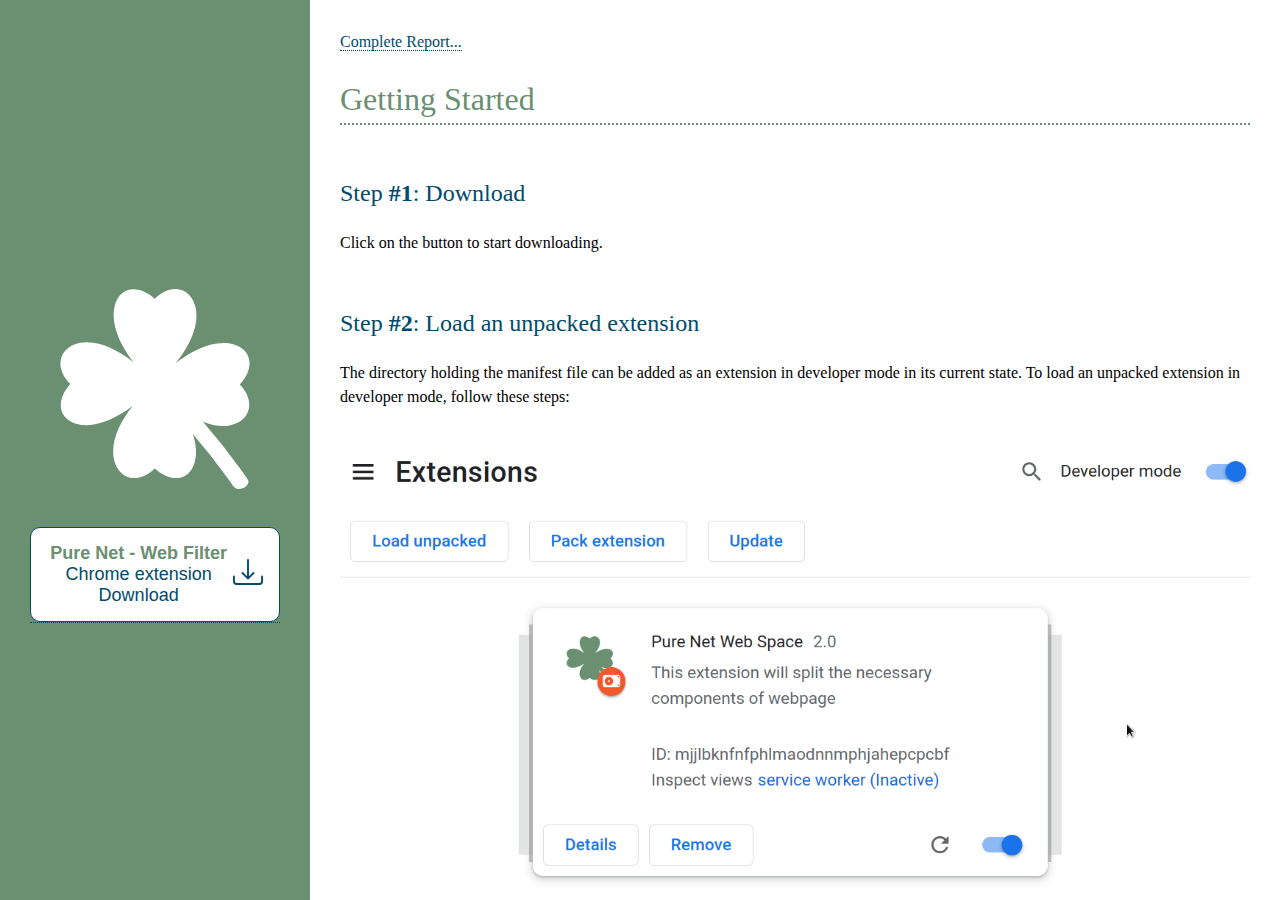
<file: index.html>
<!DOCTYPE html>
<html lang="en">

<head>
  <meta charset="UTF-8">
  <meta http-equiv="X-UA-Compatible" content="IE=edge">
  <meta name="viewport" content="width=device-width, initial-scale=1.0">
  <title>Pure Net</title>
  <link rel="stylesheet" href="style.css">
</head>

<body>
  <div id="main">
    <div class="side-bar">
      <div id="icon">
        <svg id="Layer_1" data-name="Layer 1" xmlns="http://www.w3.org/2000/svg" viewBox="0 0 116.18 122.88">
          <defs>
            <style>
              .cls-1 {
                fill: #fff;
              }
            </style>
          </defs>
          <title>luck-lucky</title>
          <path class="cls-1"
            d="M81.21,89c2.09,5.94,2.81,11.94,1.27,17.38C79.26,117.8,68,119.41,58,110.28c-11.24,10.78-23,5.71-25.23-6.21C30.82,93.63,36.53,81.74,44.47,71.8,34,79.83,21,85.87,10.05,82.89-1.4,79.76-3,68.54,6,58.39c-10.88-11.2-5.89-23,6-25.33,10.54-2,22.74,3.82,32.83,11.87C36.65,34.49,30.39,21.11,33.43,10,36.56-1.41,47.77-3,57.91,6c11.22-10.87,23-5.87,25.26,6C85.25,22.86,79,35.51,70.61,45.69c10.71-8.39,24.6-14.9,35.91-11.61s12.88,14.55,3.69,24.61c10.71,11.31,5.55,23.09-6.38,25.2-5.19.92-10.76-.07-16.27-2.28Q99.83,95.76,110,109.9c2.16,2.93,3.11,4.22,5.15,7.23,2.27,3.37-5.75,8.72-9.18,3.68-1.24-1.77-2.51-3.52-3.79-5.27q-9.56-13.26-21-26.55Z" />
        </svg>
      </div>

      <div id="button">
        <a
          href="https://minhaskamal.github.io/DownGit/#/home?url=https://github.com/s-m-quadri/Pure-Net/tree/main/PureNet_CromeExtension"><button
            id="download-button">
            <div class="button-text">
              <b>Pure Net - Web Filter</b><br>Chrome extension Download
            </div>
            <div class="button-icon"><svg xmlns="http://www.w3.org/2000/svg" width="16" height="16" fill="currentColor"
                class="bi bi-download" viewBox="0 0 16 16">
                <path
                  d="M.5 9.9a.5.5 0 0 1 .5.5v2.5a1 1 0 0 0 1 1h12a1 1 0 0 0 1-1v-2.5a.5.5 0 0 1 1 0v2.5a2 2 0 0 1-2 2H2a2 2 0 0 1-2-2v-2.5a.5.5 0 0 1 .5-.5z" />
                <path
                  d="M7.646 11.854a.5.5 0 0 0 .708 0l3-3a.5.5 0 0 0-.708-.708L8.5 10.293V1.5a.5.5 0 0 0-1 0v8.793L5.354 8.146a.5.5 0 1 0-.708.708l3 3z" />
              </svg></div>
          </button></a>
      </div>
    </div>
    <div class="main-bar">
      <div class="instructions-container">
        <a href="https://docs.google.com/document/d/1UiefoYFjYCvIJ0i38wGtD9AGN-ei3cuM/edit?usp=sharing&ouid=108494331849363652267&rtpof=true&sd=true">Complete Report...</a>
        <h1>Getting Started</h1>

        <h2>Step <b>#1</b>: Download</h2>
        <p>Click on the button to start downloading.</p>

        <h2>Step <b>#2</b>: Load an unpacked extension</h2>
        <p>The directory holding the manifest file can be added as an extension in developer mode in its current state.
          To
          load an unpacked extension in developer mode, follow these steps:</p>
          <img src="./media/Open_Unpack_Extension.png" alt="Open_Unpack_Extension">
        <ol>
          <li>Open the Extension Management page by navigating to the unpacked directory.</li>
          <ul>
            <li>Alternatively, open this page by clicking on the Extensions menu button and selecting Manage Extensions
              at
              the bottom of the menu.
            </li>
            <li>Alternatively, open this page by clicking on the Chrome menu, hovering over More Tools then selecting
              Extensions
            </li>
          </ul>
          <li>Enable Developer Mode by clicking the toggle switch next to Developer mode.
          </li>
          <li>Click the Load unpacked button and select the extension directory.
          </li>
        </ol>

        <h2>Step <b>#3</b>: Pin the Pure Net Chrome Extension</h2>
        <p>Click on Extensions, then on pin for Pure Net Chrome Extension</p>
        <br>
        <img src="./media/Pin_Pure-Net.png" alt="Pin_Pure-Net">

        <h2>Step <b>#4</b>: Configure (optional)</h2>
        <p>There are two ways to configure or customize the filter,</p>
          <img src="./media/Options_Pure-Net.png" alt="Options_Pure-Net">
        <ol>
          <li>Right click on extension, then click on "Settings", then adjust the setting as per your need, finally
            press "Save Changes".</li>
          <li>Left click on extension, then click on "Options", then adjust the setting as per your need, finally press
            "Save Changes".</li>
        </ol>

        <h2>Step <b>#5</b>: Finally Activate it!</h2>
          <img src="./media/Popup_Pure-Net.png" alt="Popup_Pure-Net">
        <p>Just click on Purify! button to activate. You may can navigate to Chrome inspector > console to see whats
          happening, because the extension will log most of it's activities for confirmation and debugging purpose.</p>

      </div>
    </div>
</body>

</html>
</file>
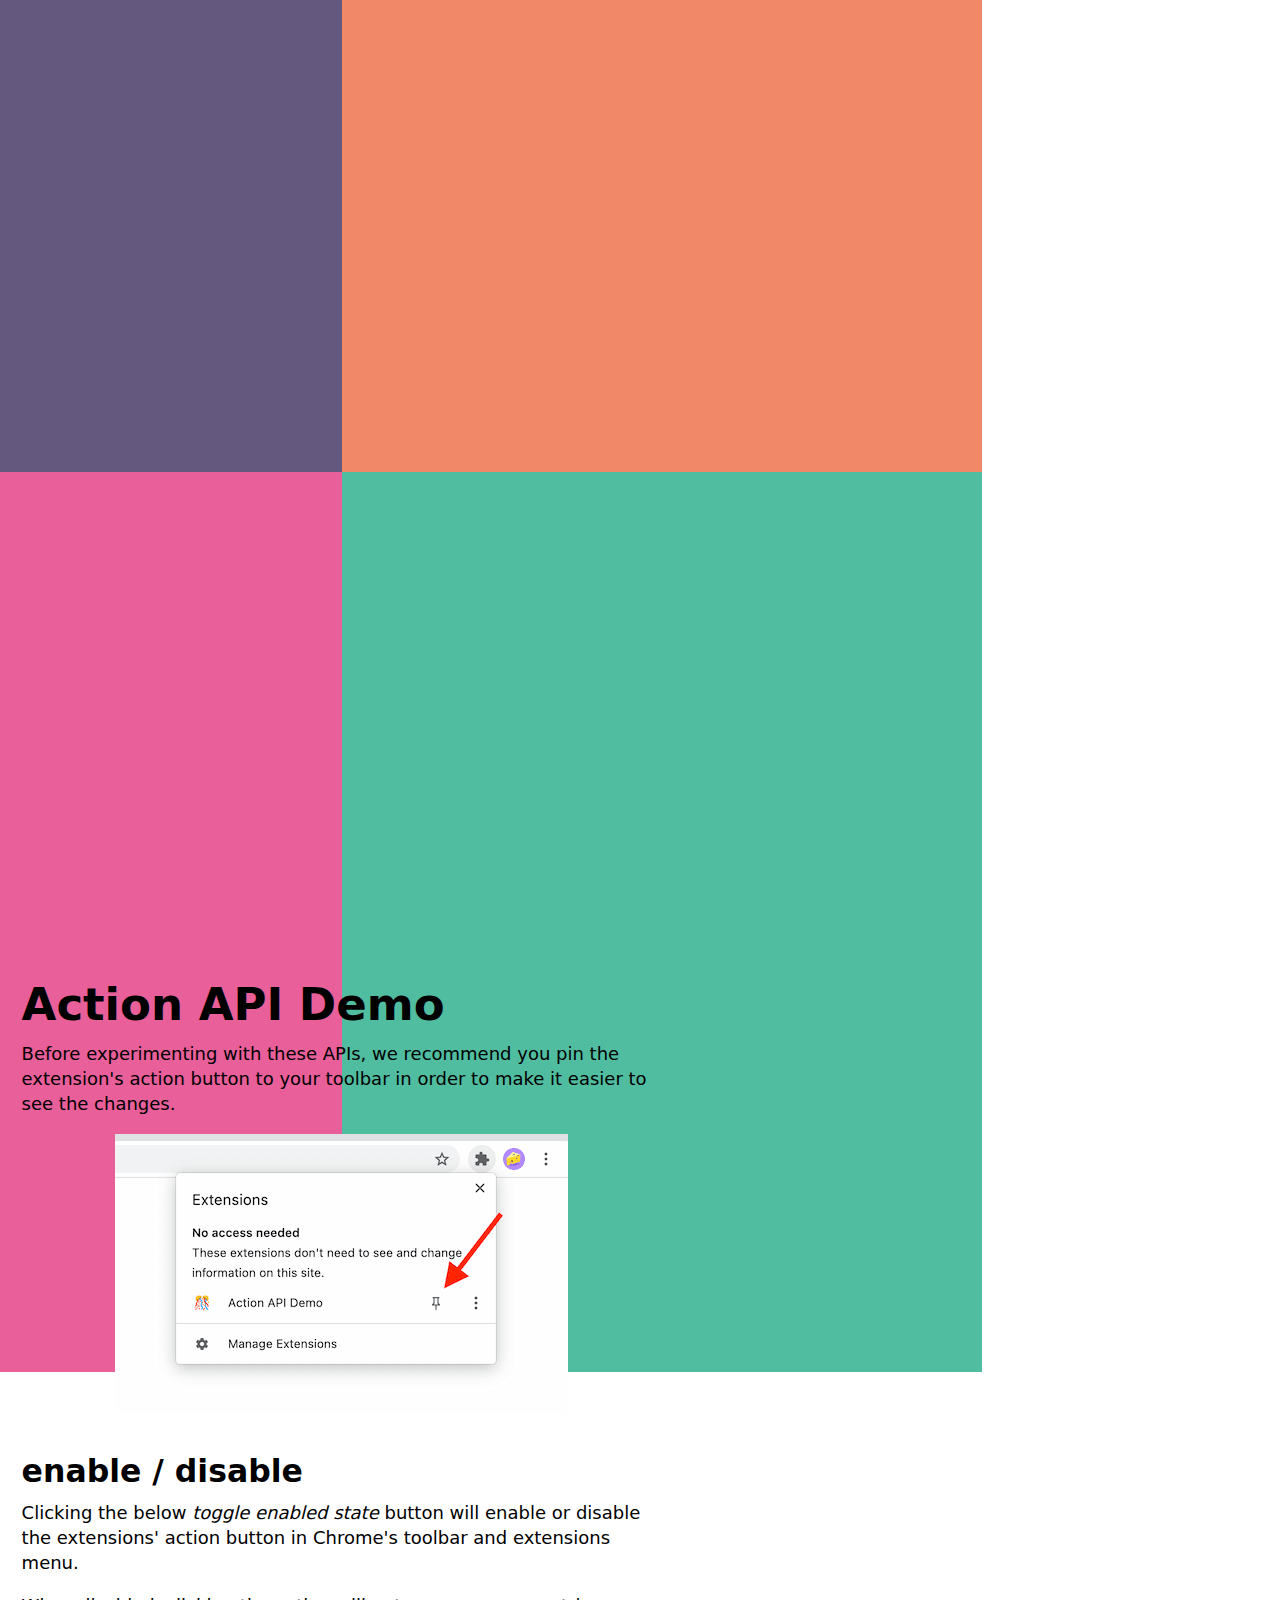
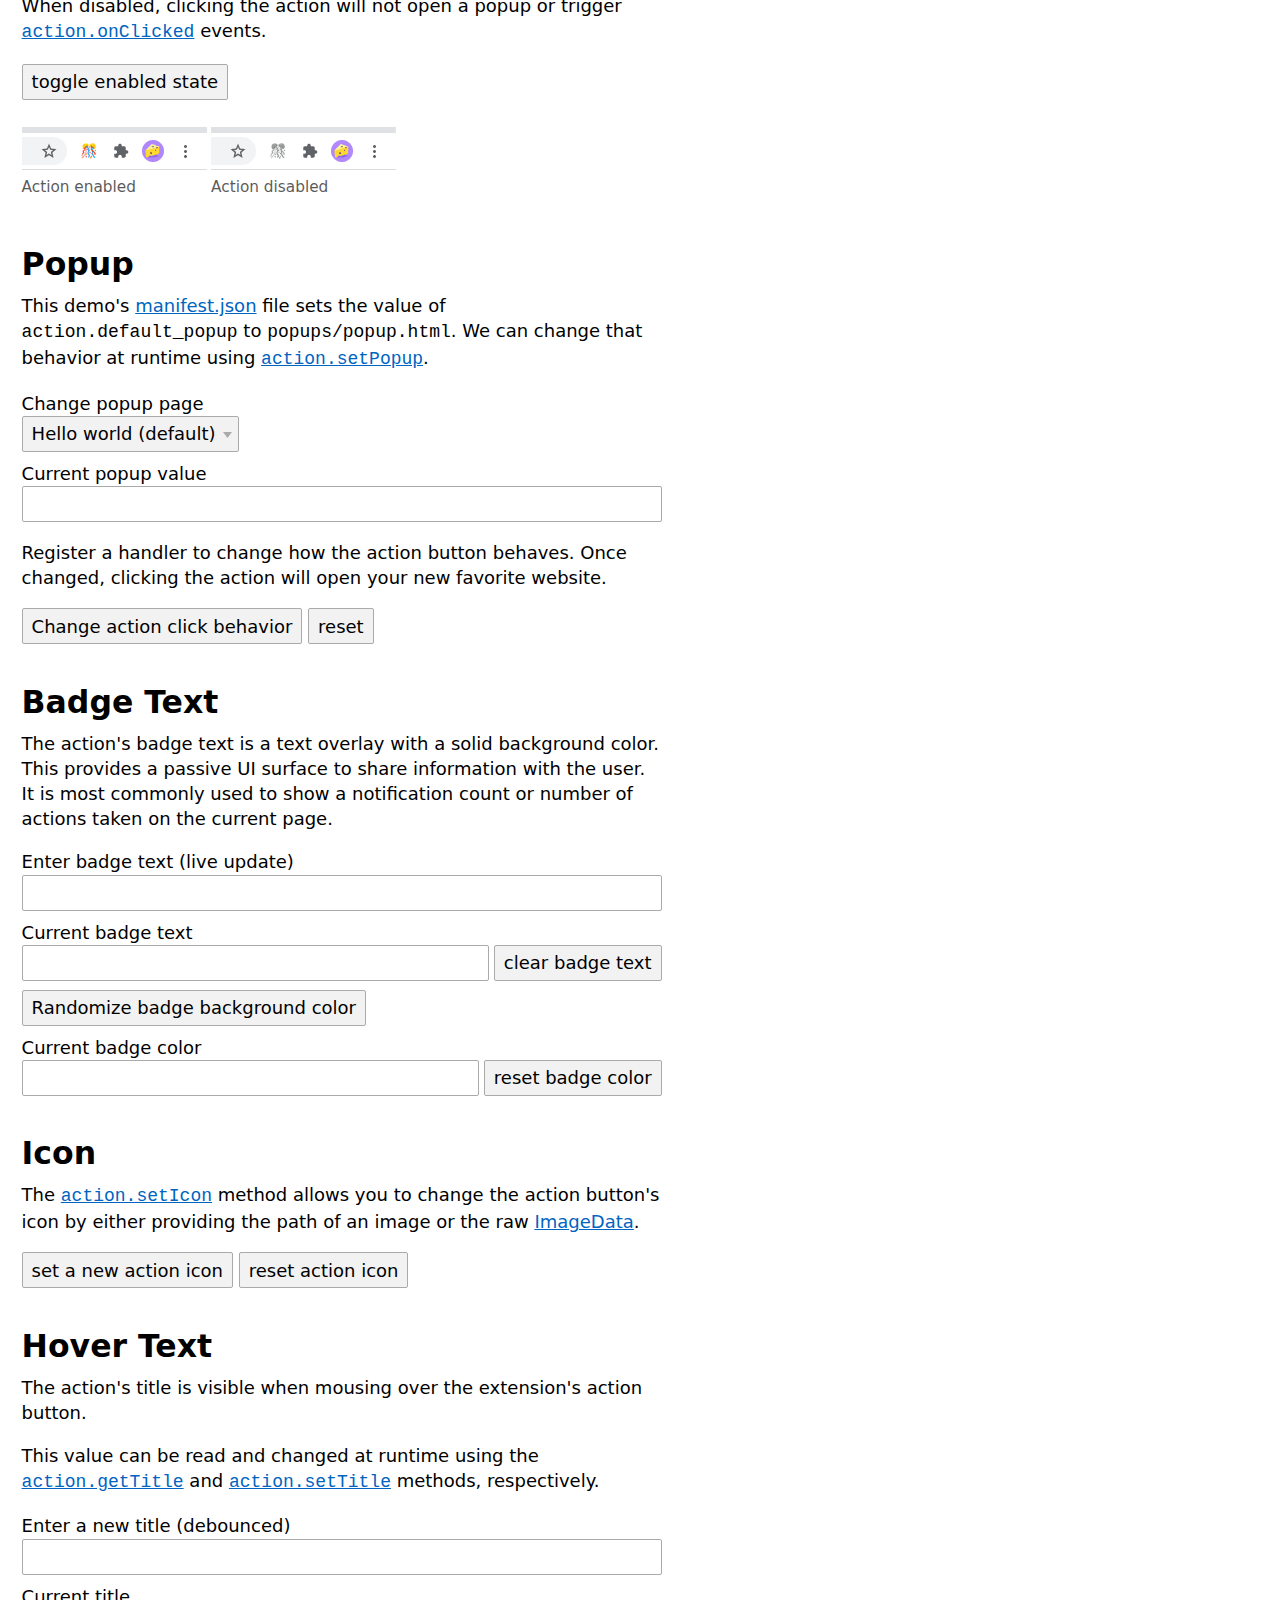
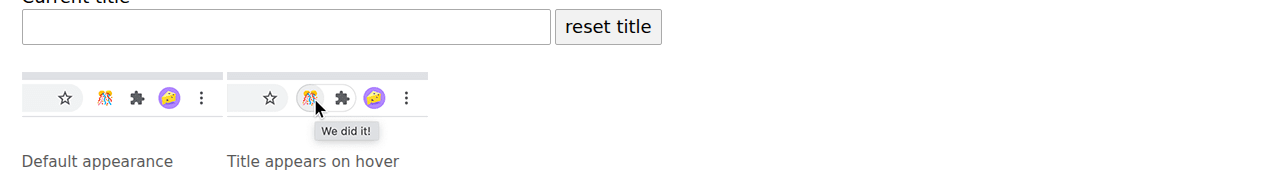
<file: chrome-extension/test/demo/index.html>
<!DOCTYPE html>
<html lang="en" class="">
<body>
    <div class="rainbow"><span></span><span></span></div>
</body>

</html>

<html lang="en">

<head>
  <meta charset="UTF-8">
  <meta http-equiv="X-UA-Compatible" content="IE=edge">
  <meta name="viewport" content="width=device-width, initial-scale=1.0">
  <title>Document</title>
  <script defer src="index.js"></script>
  <link rel="stylesheet" href="../third-party/awsm/awsm.css">
  <link rel="stylesheet" href="index.css">
</head>

<body>
  <main>

    <!-- <div class="c-subscribe-box u-align-center">
      <div class="rainbow"><span></span><span></span></div>
      <div class="c-subscribe-box__wrapper">
        <h3 class="c-subscribe-box__title">Join my newsletter</h3>
        <p class="c-subscribe-box__desc">You like articles of the blog? Sign up for updates via email.</p>
        <form class="c-form c-form--accent c-subscribe-box__form">
          <input class="u-align-center" type="email" placeholder="name@cool.internet" />
          <input class="full-button" type="submit" value="Subscribe" />
        </form>
      </div>
    </div> -->


    <section>
      <h1>Action API Demo</h1>
      <p>Before experimenting with these APIs, we recommend you pin the extension's action button to your
        toolbar in order to make it easier to see the changes. </p>
      <img src="../images/pin-action.png">
    </section>

    <section id="toggle-state">
      <h2>enable / disable</h2>

      <p>Clicking the below <em>toggle enabled state</em> button will enable or disable the extensions'
        action button in Chrome's toolbar and extensions menu.</p>

      <p>When disabled, clicking the action will not open a popup or trigger <a
          href="https://developer.chrome.com/docs/extensions/reference/action/#event-onClicked"><code>action.onClicked</code></a>
        events.</p>

      <button id="toggle-state-button">toggle enabled state</button>

      <div class="flex">
        <figure>
          <img src="../images/action-enabled.png">
          <figcaption>Action enabled</figcaption>
        </figure>
        <figure>
          <img src="../images/action-disabled.png">
          <figcaption>Action disabled</figcaption>
        </figure>
      </div>
    </section>

    <section id="popup">
      <h2>Popup</h2>

      <p>This demo's <a href="manifest.json">manifest.json</a> file sets the value of
        <code>action.default_popup</code> to <code>popups/popup.html</code>. We can change that behavior at runtime
        using <a
          href="https://developer.chrome.com/docs/extensions/reference/action/#method-setPopup"><code>action.setPopup</code></a>.
      </p>

      <label>
        Change popup page<br>
        <select id="popup-options">
          <option value="/popups/popup.html">Hello world (default)</option>
          <option value="/popups/a.html">A</option>
          <option value="/popups/b.html">B</option>
          <option value="">onClicked handler</option>
        </select>
      </label>

      <div class="spaced">
        <label>
          Current popup value
          <input type="text" id="current-popup-value" disabled>
        </label>
      </div>

      <p>Register a handler to change how the action button behaves. Once changed, clicking the
        action will open your new favorite website.</p>
      <button id="onclicked-button">Change action click behavior</button>
      <button id="onclicked-reset-button">reset</button>
    </section>

    <!-- badge -->

    <section id="badge-text">
      <h2>Badge Text</h2>

      <p>The action's badge text is a text overlay with a solid background color. This provides a
        passive UI surface to share information with the user. It is most commonly used to show a
        notification count or number of actions taken on the current page.</p>

      <div class="spaced">
        <label>
          Enter badge text (live update)<br>
          <input type="text" id="badge-text-input">
        </label>
      </div>

      <div class="flex">
        <label class="full-width">
          Current badge text
          <input type="text" id="current-badge-text" disabled>
        </label>
        <button id="clear-badge-button">clear badge text</button>
      </div>

      <div class="spaced">
        <button id="set-badge-background-color-button">Randomize badge background color</button>
      </div>

      <div class="flex">
        <label class="full-width">
          Current badge color
          <input type="text" id="current-badge-bg-color" disabled>
        </label>
        <button id="reset-badge-background-color-button">reset badge color</button>
      </div>

    </section>

    <!-- badge - icon -->

    <section id="setIcon">
      <h2>Icon</h2>

      <p>The <a
          href="https://developer.chrome.com/docs/extensions/reference/action/#method-setIcon"><code>action.setIcon</code></a>
        method allows you to change the action button's icon by either providing the path of an image
        or the raw <a href="https://developer.mozilla.org/en-US/docs/Web/API/ImageData">ImageData</a>.</p>

      <button id="set-icon-button">set a new action icon</button>
      <button id="reset-icon-button">reset action icon</button>
    </section>

    <!-- badge - hover text (title) -->

    <section id="title">
      <h2>Hover Text</h2>

      <p>The action's title is visible when mousing over the extension's action button.</p>

      <p>This value can be read and changed at runtime using the <a
          href="https://developer.chrome.com/docs/extensions/reference/action/#method-getTitle"><code>action.getTitle</code></a>
        and <a
          href="https://developer.chrome.com/docs/extensions/reference/action/#method-setTitle"><code>action.setTitle</code></a>
        methods, respectively.</p>

      <div class="spaced">
        <label>
          Enter a new title (debounced)<br>
          <input type="text" id="title-input">
        </label>
      </div>

      <div class="flex">
        <label class="full-width">
          Current title
          <input type="text" id="current-title" disabled>
        </label>
        <button id="reset-title-button">reset title</button>
      </div>

      <div class="flex">
        <figure>
          <img src="../images/title-no-hover.png">
          <figcaption>Default appearance</figcaption>
        </figure>
        <figure>
          <img src="../images/title-hover.png">
          <figcaption>Title appears on hover</figcaption>
        </figure>
    </section>
  </main>
</body>

</html>
</file>
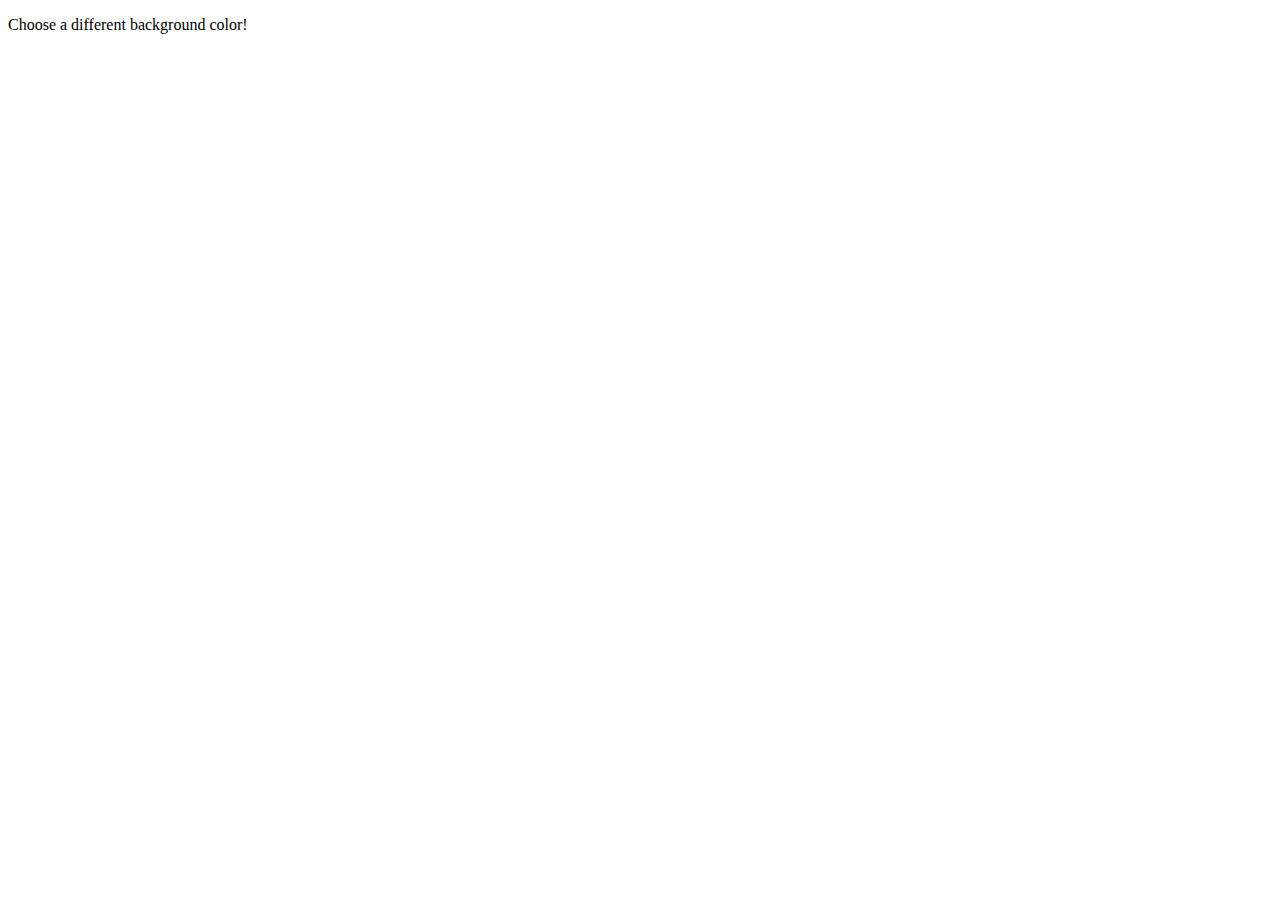
<file: chrome-extension/options.html>
<!DOCTYPE html>
<html>
  <head>
    <link rel="stylesheet" href="button.css">
  </head>
  <body>
    <div id="buttonDiv">
    </div>
    <div>
      <p>Choose a different background color!</p>
    </div>
  </body>
  <script src="options.js"></script>
</html>
</file>
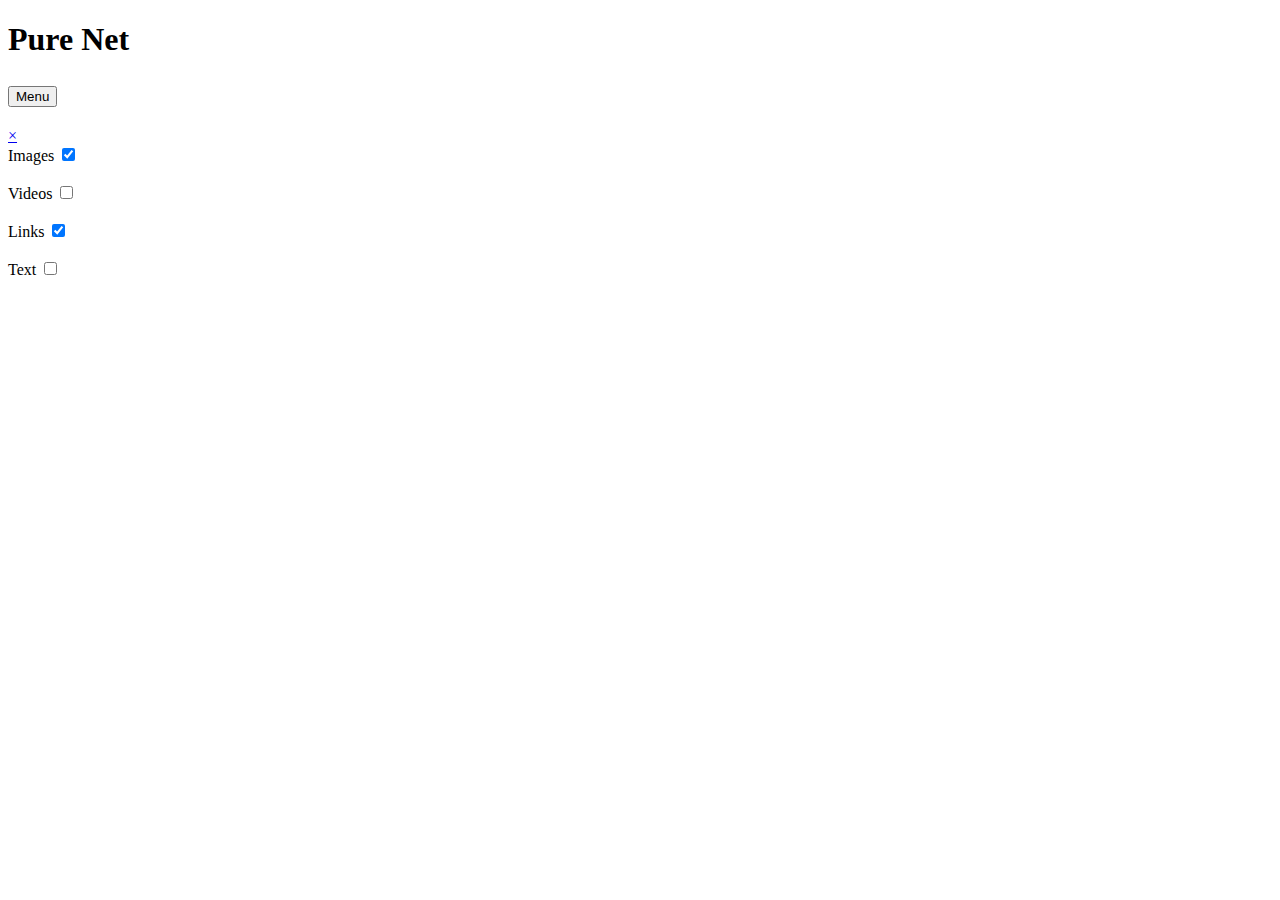
<file: chrome-extension/PureNet_Controler.html>
<!doctype html>
<html lang="en">

<head>
    <meta charset="utf-8">
    <meta name="viewport" content="width=device-width, initial-scale=1">
    <title>PureNet_Controler</title>
    <!-- <script src="PureNet_Controler.js"></script>
    <link rel="stylesheet" href="PureNet_Controler.css"> -->
    <script>
        function open_nav_bar(action) {
            if (Boolean(action) == true)
                document.getElementById("filters-fullscreen-bar").style.height = "100%";
            else
                document.getElementById("filters-fullscreen-bar").style.height = "0%";
        }
    </script>
</head>

<body>
    <h1>Pure Net</h1>
    <h2><button onclick="open_nav_bar(1)" id="menu">Menu</button></h2>


    <div id="filters-fullscreen-bar" class="overlay">
        <a href="javascript:void(0)" class="closebtn" onclick="open_nav_bar(0)">&times;</a>
        <div class="overlay-content">
            <span>Images
                <label class="switch">
                    <input type="checkbox" checked>
                    <span class="slider"></span>
                </label>
            </span>
            <br><br>

            <span>Videos
                <label class="switch">
                    <input type="checkbox">
                    <span class="slider"></span>
                </label>
            </span>
            <br><br>

            <span>Links
                <label class="switch">
                    <input type="checkbox" checked>
                    <span class="slider"></span>
                </label>
            </span>
            <br><br>

            <span>Text
                <label class="switch">
                    <input type="checkbox">
                    <span class="slider"></span>
                </label>
            </span>
            <br><br>
        </div>
    </div>
</body>
<footer>
    
</footer>

</html>
</file>
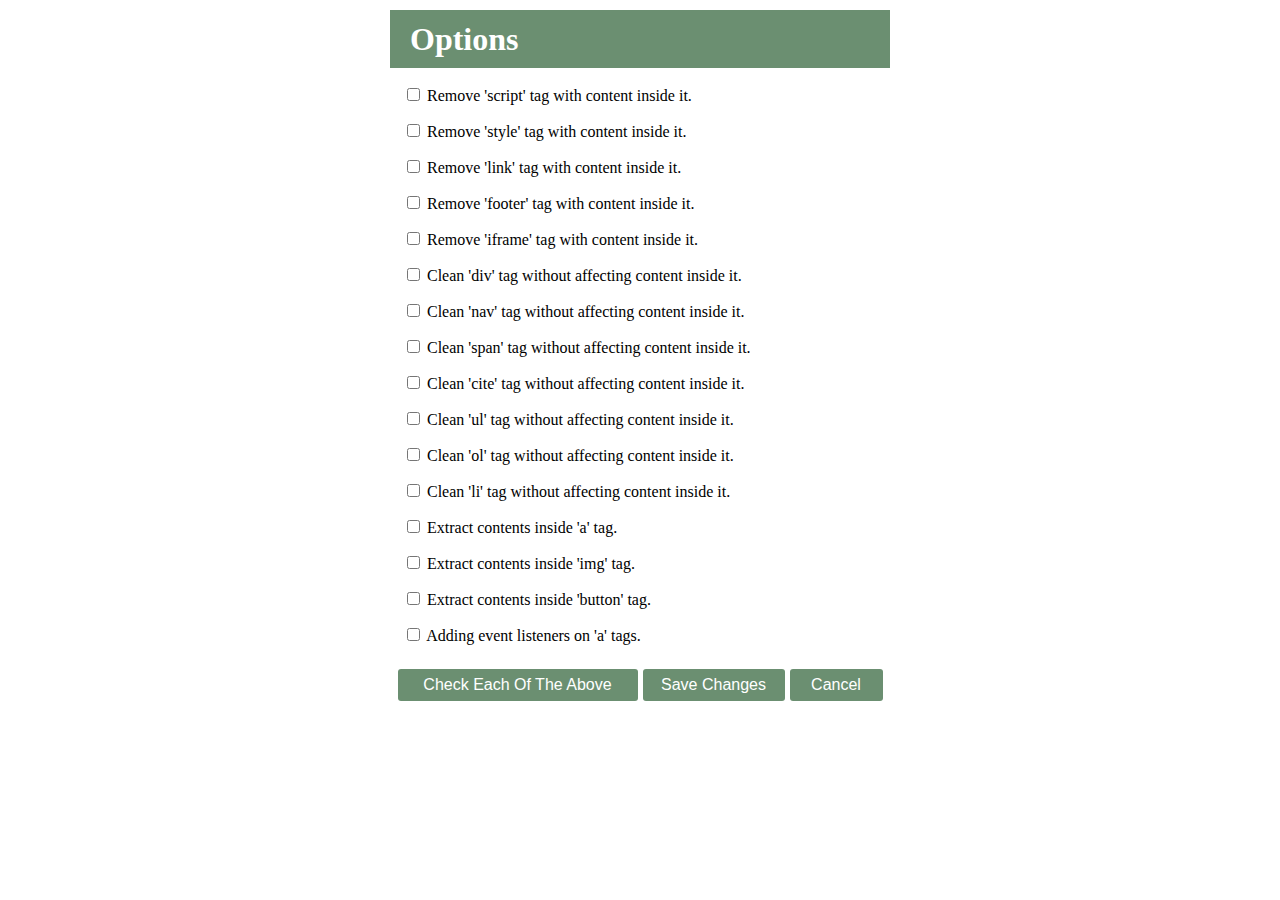
<file: PureNet_CromeExtension/options/options.html>
<!DOCTYPE html>
<html lang="en">

<head>
  <meta charset="UTF-8">
  <meta http-equiv="X-UA-Compatible" content="IE=edge">
  <meta name="viewport" content="width=device-width, initial-scale=1.0">
  <title>Options</title>
  <link rel="stylesheet" href="options.css">
</head>

<body>
  <div class="heading-container">
    Options
  </div>
  <div id="placeholder">
    <div class="input">
      <input type="checkbox" name="remove_script" id="remove_script">
      <label for="remove_script">Remove 'script' tag with content inside it.</label>
    </div>
    <div class="input">
      <input type="checkbox" name="remove_style" id="remove_style">
      <label for="remove_style">Remove 'style' tag with content inside it.</label>
    </div>
    <div class="input">
      <input type="checkbox" name="remove_link" id="remove_link">
      <label for="remove_link">Remove 'link' tag with content inside it.</label>
    </div>
    <div class="input">
      <input type="checkbox" name="remove_footer" id="remove_footer">
      <label for="remove_footer">Remove 'footer' tag with content inside it.</label>
    </div>
    <div class="input">
      <input type="checkbox" name="remove_iframe" id="remove_iframe">
      <label for="remove_iframe">Remove 'iframe' tag with content inside it.</label>
    </div>
    <div class="input">
      <input type="checkbox" name="clean_div" id="clean_div">
      <label for="clean_div">Clean 'div' tag without affecting content inside it.</label>
    </div>
    <div class="input">
      <input type="checkbox" name="clean_nav" id="clean_nav">
      <label for="clean_nav">Clean 'nav' tag without affecting content inside it.</label>
    </div>
    <div class="input">
      <input type="checkbox" name="clean_span" id="clean_span">
      <label for="clean_span">Clean 'span' tag without affecting content inside it.</label>
    </div>
    <div class="input">
      <input type="checkbox" name="clean_cite" id="clean_cite">
      <label for="clean_cite">Clean 'cite' tag without affecting content inside it.</label>
    </div>
    <div class="input">
      <input type="checkbox" name="clean_ul" id="clean_ul">
      <label for="clean_ul">Clean 'ul' tag without affecting content inside it.</label>
    </div>
    <div class="input">
      <input type="checkbox" name="clean_ol" id="clean_ol">
      <label for="clean_ol">Clean 'ol' tag without affecting content inside it.</label>
    </div>
    <div class="input">
      <input type="checkbox" name="clean_li" id="clean_li">
      <label for="clean_li">Clean 'li' tag without affecting content inside it.</label>
    </div>
    <div class="input">
      <input type="checkbox" name="extract_a" id="extract_a">
      <label for="extract_a">Extract contents inside 'a' tag.</label>
    </div>
    <div class="input">
      <input type="checkbox" name="extract_img" id="extract_img">
      <label for="extract_img">Extract contents inside 'img' tag.</label>
    </div>
    <div class="input">
      <input type="checkbox" name="extract_button" id="extract_button">
      <label for="extract_button">Extract contents inside 'button' tag.</label>
    </div>
    <div class="input">
      <input type="checkbox" name="alert_on_link_click" id="alert_on_link_click">
      <label for="alert_on_link_click">Adding event listeners on 'a' tags.</label>
    </div>
  </div>
  <div class="action-panel">
    <button id="check-all-none">Check Each Of The Above</button>
    <button id="submit">Save Changes</button>
    <button id="cancel">Cancel</button>
  </div>
  <script src="options.js"></script>
</body>

</html>
</file>
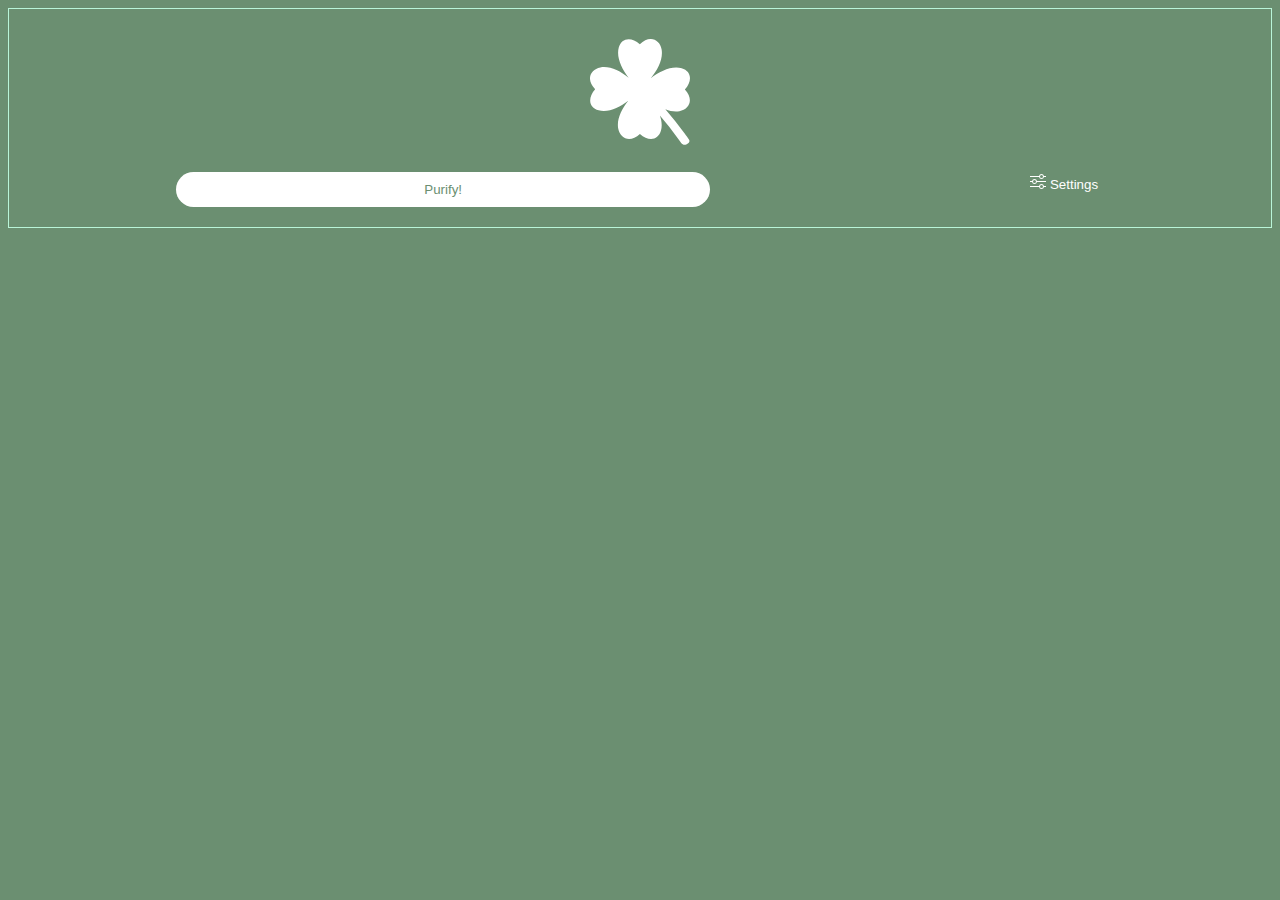
<file: PureNet_CromeExtension/popups/popup.html>
<!DOCTYPE html>
<html>

<head>
  <link rel="stylesheet" href="popup.css">
</head>

<body>
  <div id="main">
    <div id="icon">
      <svg id="Layer_1" data-name="Layer 1" xmlns="http://www.w3.org/2000/svg" viewBox="0 0 116.18 122.88">
        <defs>
          <style>
            .cls-1 {
              fill: #fff;
            }
          </style>
        </defs>
        <title>Pure-Net</title>
        <path class="cls-1"
          d="M81.21,89c2.09,5.94,2.81,11.94,1.27,17.38C79.26,117.8,68,119.41,58,110.28c-11.24,10.78-23,5.71-25.23-6.21C30.82,93.63,36.53,81.74,44.47,71.8,34,79.83,21,85.87,10.05,82.89-1.4,79.76-3,68.54,6,58.39c-10.88-11.2-5.89-23,6-25.33,10.54-2,22.74,3.82,32.83,11.87C36.65,34.49,30.39,21.11,33.43,10,36.56-1.41,47.77-3,57.91,6c11.22-10.87,23-5.87,25.26,6C85.25,22.86,79,35.51,70.61,45.69c10.71-8.39,24.6-14.9,35.91-11.61s12.88,14.55,3.69,24.61c10.71,11.31,5.55,23.09-6.38,25.2-5.19.92-10.76-.07-16.27-2.28Q99.83,95.76,110,109.9c2.16,2.93,3.11,4.22,5.15,7.23,2.27,3.37-5.75,8.72-9.18,3.68-1.24-1.77-2.51-3.52-3.79-5.27q-9.56-13.26-21-26.55Z" />
      </svg>

    </div>
    <div id="button">
      <button id="Activate">Purify!</button>
      <button id="Options"><svg xmlns="http://www.w3.org/2000/svg" width="16" height="16" fill="currentColor"
          class="bi bi-sliders" viewBox="0 0 16 16">
          <path fill-rule="evenodd"
            d="M11.5 2a1.5 1.5 0 1 0 0 3 1.5 1.5 0 0 0 0-3zM9.05 3a2.5 2.5 0 0 1 4.9 0H16v1h-2.05a2.5 2.5 0 0 1-4.9 0H0V3h9.05zM4.5 7a1.5 1.5 0 1 0 0 3 1.5 1.5 0 0 0 0-3zM2.05 8a2.5 2.5 0 0 1 4.9 0H16v1H6.95a2.5 2.5 0 0 1-4.9 0H0V8h2.05zm9.45 4a1.5 1.5 0 1 0 0 3 1.5 1.5 0 0 0 0-3zm-2.45 1a2.5 2.5 0 0 1 4.9 0H16v1h-2.05a2.5 2.5 0 0 1-4.9 0H0v-1h9.05z" />
        </svg> Settings</button>
    </div>
  </div>
  <script src="popup.js"></script>
</body>

</html>
</file>
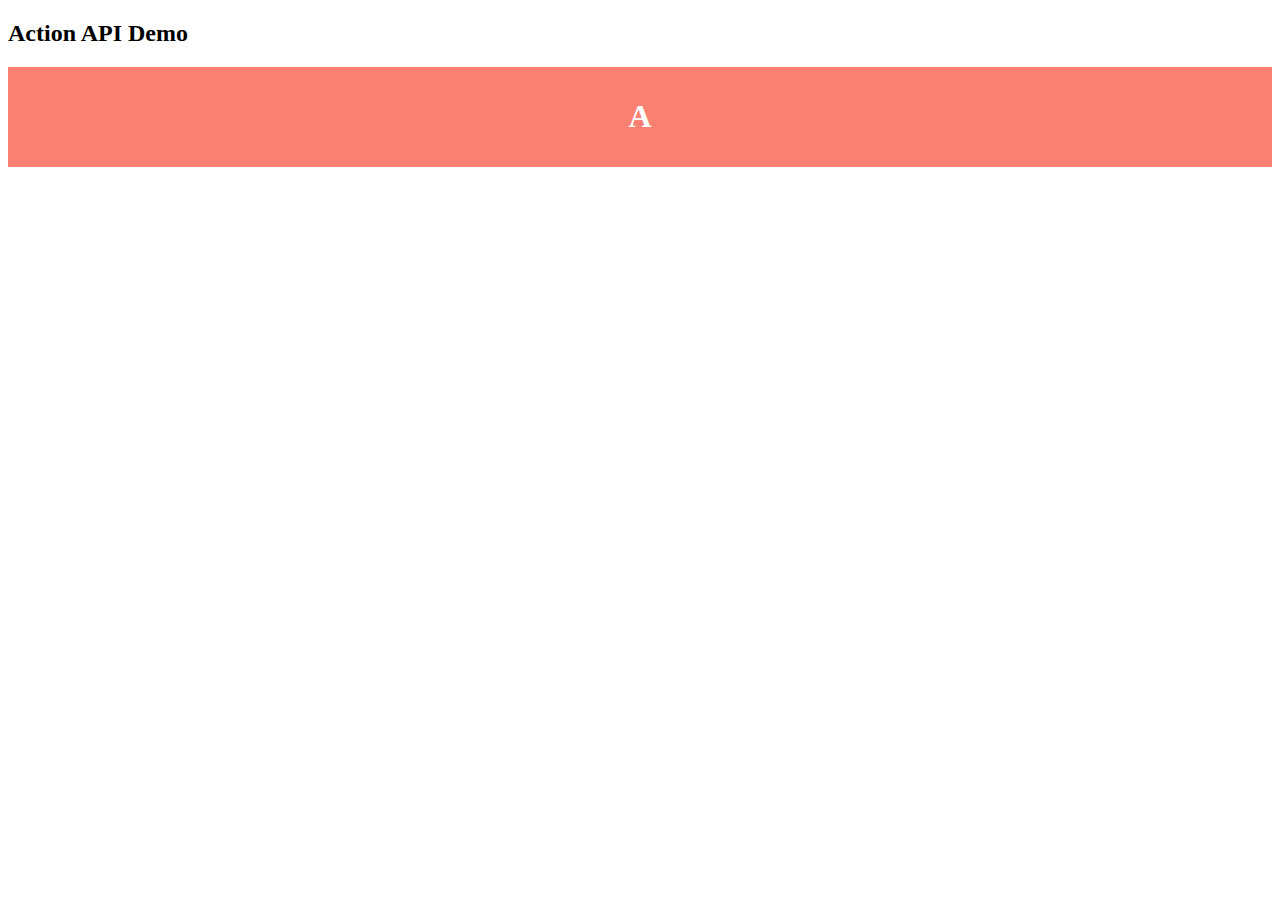
<file: chrome-extension/test/popups/a.html>
<!DOCTYPE html>
<html lang="en">
<head>
  <meta charset="UTF-8">
  <meta http-equiv="X-UA-Compatible" content="IE=edge">
  <meta name="viewport" content="width=device-width, initial-scale=1.0">
  <title>Document</title>
  <style>
    .center {
      min-height: 100px;
      min-width: 200px;
      display: grid;
      flex-direction: column;
      align-items: center;
      justify-content: center;
      gap: 1ch;
      background-color: salmon;
    }
    .text {
      font-size: 2rem;
      font-weight: bold;
      color: white;
    }
  </style>
</head>
<body>
  <h2>Action API Demo</h2>
  <div class="center">
    <span class="text">A</span>
  </div>
</body>
</html>
</file>
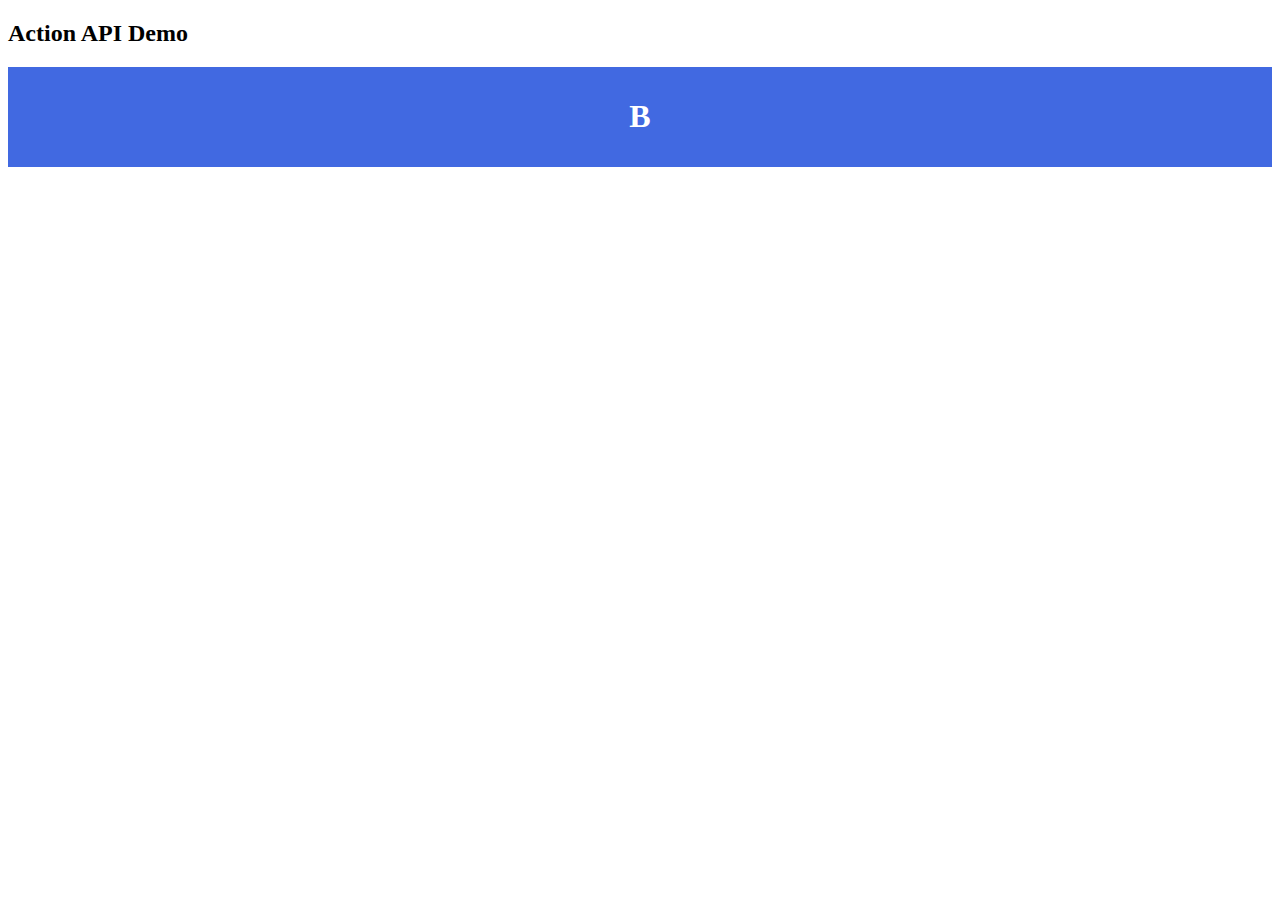
<file: chrome-extension/test/popups/b.html>
<!DOCTYPE html>
<html lang="en">
<head>
  <meta charset="UTF-8">
  <meta http-equiv="X-UA-Compatible" content="IE=edge">
  <meta name="viewport" content="width=device-width, initial-scale=1.0">
  <title>Document</title>
  <style>
    .center {
      min-height: 100px;
      min-width: 200px;
      display: grid;
      flex-direction: column;
      align-items: center;
      justify-content: center;
      gap: 1ch;
      background-color: royalblue;
    }
    .text {
      font-size: 2rem;
      font-weight: bold;
      color: white;
    }
  </style>
</head>
<body>
  <h2>Action API Demo</h2>
  <div class="center">
    <span class="text">B</span>
  </div>
</body>
</html>
</file>
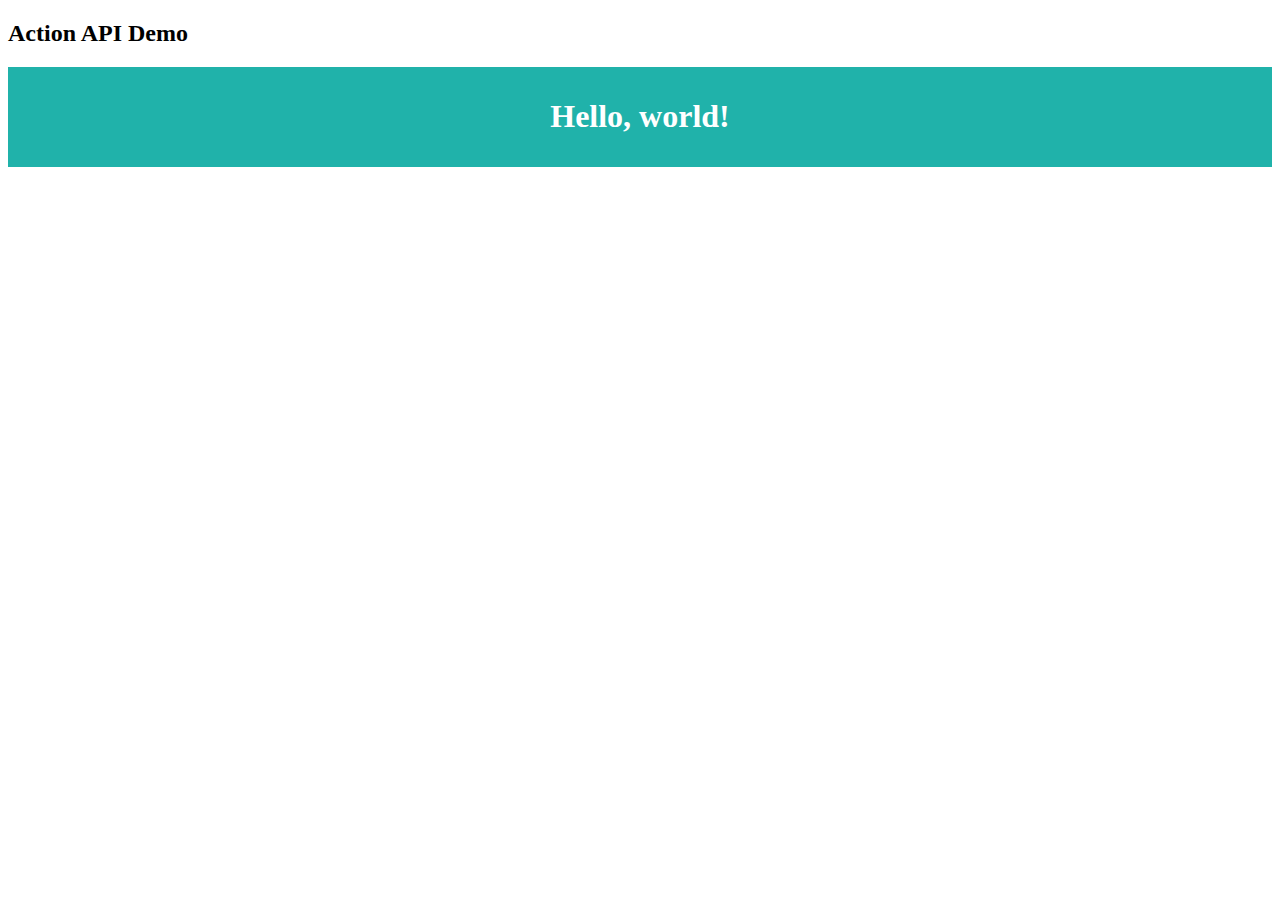
<file: chrome-extension/test/popups/popup.html>
<!DOCTYPE html>
<html lang="en">
<head>
  <meta charset="UTF-8">
  <meta http-equiv="X-UA-Compatible" content="IE=edge">
  <meta name="viewport" content="width=device-width, initial-scale=1.0">
  <title>Document</title>
  <style>
    .center {
      min-height: 100px;
      min-width: 200px;
      display: grid;
      flex-direction: column;
      align-items: center;
      justify-content: center;
      gap: 1ch;
      background-color: lightseagreen;
    }
    .text {
      font-size: 2rem;
      font-weight: bold;
      color: white;
    }
  </style>
</head>
<body>
  <h2>Action API Demo</h2>
  <div class="center">
    <span class="text">Hello, world!</span>
  </div>
</body>
</html>
</file>
<file: style.css>
:root {
  /* Colors */
  --title-color: #1D1E18;
  --heading-color: #6B8F71;
  --subheading-color: #AAD2BA;
  --background-color: #D9FFF5;
  --highlight-color: #B9F5D8;
  --link-color: #004b6b;
  --extreme-green: #009345;
  /* refer: https://coolors.co/1d1e18-6b8f71-aad2ba-d9fff5-b9f5d8 */

  /* Fonts */
  font-family: 'Garamond', 'Georgia', serif;
  font-size: medium;
  line-height: 1.5;

  /* Border And Body */
  display: flex;
  flex-wrap: wrap;
  scroll-behavior: smooth;
}


::-webkit-scrollbar-track {

  background-color: var(--background-color);
  border-radius: 10px;
}

::-webkit-scrollbar {
  width: 10px;
  height: 10px;
  background-color: #F5F5F5;
}

::-webkit-scrollbar-thumb {
  border-radius: 10px;
  background-color: var(--subheading-color);
}

@keyframes changing_bg_colors {
  0% {
    background-color: var(--heading-color);
  }

  50% {
    background-color: var(--subheading-color);
  }

  100% {
    background-color: var(--heading-color);
  }
}

::selection {
  color: var(--title-color);
  background: var(--highlight-color);
}

body {
  margin: 0;
  padding: 0;
  width: 100vw;
  height: 100vh;

}

a {
  text-decoration: none;
  border-bottom: dotted;
  border-width: 1px;
  color: var(--link-color);
}

a:hover {
  border-bottom: solid;
  border-width: 1px;
}

#main {
  display: flex;
  flex-wrap: nowrap;
  flex-direction: row;
  justify-content: flex-start;
  align-items: flex-start;
  padding: 0;
  margin: 0;
  width: 100%;
  height: 100%;

}

.side-bar {
  display: flex;
  position: sticky;
  flex-wrap: wrap;
  align-content: center;
  background-color: var(--heading-color);
  animation: changing_bg_colors 5s infinite linear;
  padding: 30px;
  width: 300px;
  height: calc(100vh - 60px);
}

.main-bar {
  overflow-y: auto;
}

#icon {
  padding: 0.5%;
  margin: auto;
  height: auto;
}

#icon svg {
  padding: 10px;
  width: 200px;
  height: 200px;
  margin: auto;
}

#button {
  display: flex;
  flex-wrap: wrap;
  flex-direction: row;
  justify-content: center;
  margin: auto;
}

#button a {
  text-decoration: none;
  outline: none;
}

#download-button {
  display: flex;
  align-items: center;
  margin-top: 20px;
  padding: 15px;
  font-size: large;
  width: 250px;
  border-radius: 10px;
  background-color: #fff;
  color: var(--heading-color);
  outline: none;
  border: var(--link-color) solid 1px;
}

#download-button:hover {
  background-color: var(--background-color);
}

.button-text {
  color: var(--link-color);
  border: none;
  width: 85%;
}

.button-text b {
  color: var(--heading-color);
}

.button-icon {
  color: var(--link-color);
  width: 15%;
}

.button-icon svg {
  height: 40px;
  width: 30px;
}

.instructions-container {
  height: calc(100vh - 60px);

  margin: 30px;
}


h1 {
  color: var(--heading-color);
  font-weight: normal;
  font-size: xx-large;
  border-bottom: dotted var(--heading-color) 2px;
}

h2 {
  color: var(--link-color);
  margin-top: 50px;
  font-weight: normal;
  font-size: x-large;

}

img {
  max-width: 100%;
  margin-top: 20px;
  margin-bottom: 20px;
}
</file>
<file: chrome-extension/test/third-party/awsm/awsm.css>
@charset "UTF-8";
/*!
 * awsm.css v3.0.7 (https://igoradamenko.github.io/awsm.css/)
 * Copyright 2015 Igor Adamenko <mail@igoradamenko.com> (https://igoradamenko.com)
 * Licensed under MIT (https://github.com/igoradamenko/awsm.css/blob/master/LICENSE.md)
 */
html{font-family:system-ui,-apple-system,BlinkMacSystemFont,"Segoe UI",Roboto,Oxygen,Ubuntu,Cantarell,"PT Sans","Open Sans","Fira Sans","Droid Sans","Helvetica Neue",Helvetica,Arial,sans-serif;font-size:100%;line-height:1.4;background:#fff;color:#000;-webkit-overflow-scrolling:touch}body{margin:1.2em;font-size:1rem}@media (min-width:20rem){body{font-size:calc(1rem + .00625*(100vw - 20rem))}}@media (min-width:40rem){body{font-size:1.125rem}}body article,body footer,body header,body main{position:relative;max-width:40rem;margin:0 auto}body>header{margin-bottom:3.5em}body>header h1{margin:0;font-size:1.5em}body>header p{margin:0;font-size:.85em}body>footer{margin-top:6em;padding-bottom:1.5em;text-align:center;font-size:.8rem;color:#aaa}details,nav{margin:1em 0}nav ul{list-style:none;margin:0;padding:0}nav li{display:inline-block;margin-right:1em;margin-bottom:.25em}nav li:last-child{margin-right:0}a,nav a:visited{color:#0064c1}article header h1 a:visited:hover,article header h2 a:visited:hover,nav a:hover{color:#f00000}ol,ul{margin-top:0;padding-top:0;padding-left:2.5em}article header h1+p,article header h2+p,ol li+li,ul li+li{margin-top:.25em}ol li>details,ul li>details{margin:0}p{margin:1em 0;-webkit-hyphens:auto;-ms-hyphens:auto;hyphens:auto}aside:first-child,form legend:first-child+label,p:first-child{margin-top:0}aside:last-child,p:last-child{margin-bottom:0}p+ol,p+ul{margin-top:-.75em}p img,p picture{float:right;margin-bottom:.5em;margin-left:.5em}p picture img{float:none;margin:0}blockquote,dd{padding-left:2.5em}dd{margin-bottom:1em;margin-left:0}dt{font-weight:700}blockquote{margin:0}aside{margin:.5em 0;font-style:italic;color:#aaa}@media (min-width:65rem){aside{position:absolute;right:-12.5rem;width:9.375rem;max-width:9.375rem;margin:0;padding-left:.5em;font-size:.8em;border-left:1px solid #f2f2f2}}section+section{margin-top:2em}h1,h2,h3,h4,h5,h6{margin:1.25em 0 0;line-height:1.2}h1:focus>a[href^="#"][id]:empty,h1:hover>a[href^="#"][id]:empty,h2:focus>a[href^="#"][id]:empty,h2:hover>a[href^="#"][id]:empty,h3:focus>a[href^="#"][id]:empty,h3:hover>a[href^="#"][id]:empty,h4:focus>a[href^="#"][id]:empty,h4:hover>a[href^="#"][id]:empty,h5:focus>a[href^="#"][id]:empty,h5:hover>a[href^="#"][id]:empty,h6:focus>a[href^="#"][id]:empty,h6:hover>a[href^="#"][id]:empty{opacity:1}figure+p,h1+details,h1+p,h2+details,h2+p,h3+details,h3+p,h4+details,h4+p,h5+details,h5+p,h6+details,h6+p{margin-top:.5em}h1>a[href^="#"][id]:empty,h2>a[href^="#"][id]:empty,h3>a[href^="#"][id]:empty,h4>a[href^="#"][id]:empty,h5>a[href^="#"][id]:empty,h6>a[href^="#"][id]:empty{position:absolute;left:-.65em;opacity:0;text-decoration:none;font-weight:400;line-height:1;color:#aaa}@media (min-width:40rem){h1>a[href^="#"][id]:empty,h2>a[href^="#"][id]:empty,h3>a[href^="#"][id]:empty,h4>a[href^="#"][id]:empty,h5>a[href^="#"][id]:empty,h6>a[href^="#"][id]:empty{left:-.8em}}h1>a[href^="#"][id]:empty:focus,h1>a[href^="#"][id]:empty:hover,h1>a[href^="#"][id]:empty:target,h2>a[href^="#"][id]:empty:focus,h2>a[href^="#"][id]:empty:hover,h2>a[href^="#"][id]:empty:target,h3>a[href^="#"][id]:empty:focus,h3>a[href^="#"][id]:empty:hover,h3>a[href^="#"][id]:empty:target,h4>a[href^="#"][id]:empty:focus,h4>a[href^="#"][id]:empty:hover,h4>a[href^="#"][id]:empty:target,h5>a[href^="#"][id]:empty:focus,h5>a[href^="#"][id]:empty:hover,h5>a[href^="#"][id]:empty:target,h6>a[href^="#"][id]:empty:focus,h6>a[href^="#"][id]:empty:hover,h6>a[href^="#"][id]:empty:target{opacity:1;box-shadow:none;color:#000}h1>a[href^="#"][id]:empty:target:focus,h2>a[href^="#"][id]:empty:target:focus,h3>a[href^="#"][id]:empty:target:focus,h4>a[href^="#"][id]:empty:target:focus,h5>a[href^="#"][id]:empty:target:focus,h6>a[href^="#"][id]:empty:target:focus{outline:0}h1>a[href^="#"][id]:empty::before,h2>a[href^="#"][id]:empty::before,h3>a[href^="#"][id]:empty::before,h4>a[href^="#"][id]:empty::before,h5>a[href^="#"][id]:empty::before,h6>a[href^="#"][id]:empty::before{content:"§ "}h1{font-size:2.5em}h2{font-size:1.75em}h3{font-size:1.25em}h4{font-size:1.15em}a abbr,h5,h6{font-size:1em}h6{margin-top:1em}article+article{margin-top:4em}article header p{font-size:.6em;color:#aaa}article header p+h1,article header p+h2{margin-top:-.25em}article header h1 a,article header h2 a{color:#000}article header h1 a:visited,article header h2 a:visited,h6,legend{color:#aaa}article>footer{margin-top:1.5em;font-size:.85em}a:visited{color:#8d39d0}a:active,a:hover{outline-width:0}a:hover{color:#f00000}abbr{margin-right:-.075em;text-decoration:none;-webkit-hyphens:none;-ms-hyphens:none;hyphens:none;letter-spacing:.075em;font-size:.9em}img,picture{display:block;max-width:100%;margin:0 auto}audio,video{width:100%;max-width:100%}figure{margin:1em 0 .5em;padding:0}figure figcaption{opacity:.65;font-size:.85em}table{display:inline-block;border-spacing:0;border-collapse:collapse;overflow-x:auto;max-width:100%;text-align:left;vertical-align:top;background:linear-gradient(rgba(0,0,0,.15) 0%,rgba(0,0,0,.15) 100%) 0 0,linear-gradient(rgba(0,0,0,.15) 0%,rgba(0,0,0,.15) 100%) 100% 0;background-attachment:scroll,scroll;background-size:1px 100%,1px 100%;background-repeat:no-repeat,no-repeat}table caption{font-size:.9em;background:#fff}table td,table th{padding:.35em .75em;vertical-align:top;font-size:.9em;border:1px solid #f2f2f2;border-top:0;border-left:0}table td:first-child,table th:first-child{padding-left:0;background-image:linear-gradient(to right,#fff 50%,rgba(255,255,255,0) 100%);background-size:2px 100%;background-repeat:no-repeat}table td:last-child,table th:last-child{padding-right:0;border-right:0;background-image:linear-gradient(to left,#fff 50%,rgba(255,255,255,0) 100%);background-position:100% 0;background-size:2px 100%;background-repeat:no-repeat}table td:only-child,table th:only-child{background-image:linear-gradient(to right,#fff 50%,rgba(255,255,255,0) 100%),linear-gradient(to left,#fff 50%,rgba(255,255,255,0) 100%);background-position:0 0,100% 0;background-size:2px 100%,2px 100%;background-repeat:no-repeat,no-repeat}table th{line-height:1.2}form{margin-right:auto;margin-left:auto}@media (min-width:40rem){form{max-width:80%}}form label,form select,output{display:block}form label:not(:first-child){margin-top:1em}form p label{display:inline}form p label+label{margin-left:1em}form input[type],form select,form textarea{margin-bottom:1em}form input[type=checkbox],form input[type=radio]{margin-bottom:0}button,fieldset{margin:0;border:1px solid #aaa}fieldset{padding:.5em 1em}button{outline:0;box-sizing:border-box;height:2em;padding:calc(.25em - 1px) .5em;font-family:inherit;font-size:1em;border-radius:2px;background:#fff;display:inline-block;width:auto;background:#f2f2f2;color:#000;cursor:pointer}button:focus,input[type=email]:focus,input[type=month]:focus,input[type=number]:focus,input[type=password]:focus,input[type=search]:focus,input[type=tel]:focus,input[type=text]:focus,input[type=time]:focus,input[type=url]:focus,input[type=week]:focus,input[type^=date]:focus,select:focus{border:1px solid #000}button:not([disabled]):hover,input[type=button]:not([disabled]):hover,input[type=file]:not([disabled]):hover,input[type=reset]:not([disabled]):hover,input[type=submit]:not([disabled]):hover,select:not([disabled]):hover{border:1px solid #000}button:active,select:active{background-color:#aaa}button[disabled],select[disabled]{color:#aaa;cursor:not-allowed}select{outline:0;box-sizing:border-box;height:2em;margin:0;padding:calc(.25em - 1px) .5em;font-family:inherit;font-size:1em;border:1px solid #aaa;border-radius:2px;background:#fff;display:inline-block;width:auto;background:#f2f2f2;color:#000;cursor:pointer;padding-right:1.2em;background-position:top 55% right .35em;background-size:.5em;background-repeat:no-repeat;-webkit-appearance:none;-moz-appearance:none;appearance:none;background-image:url("data:image/svg+xml,%3Csvg xmlns='http://www.w3.org/2000/svg' viewBox='0 0 3 2'%3E%3Cpath fill='rgb(170, 170, 170)' fill-rule='nonzero' d='M1.5 2L3 0H0z'/%3E%3C/svg%3E")}select:not([disabled]):focus,select:not([disabled]):hover{background-image:url("data:image/svg+xml,%3Csvg xmlns='http://www.w3.org/2000/svg' viewBox='0 0 3 2'%3E%3Cpath fill='rgb(0, 0, 0)' fill-rule='nonzero' d='M1.5 2L3 0H0z'/%3E%3C/svg%3E")}input[type=email],input[type=month],input[type=number],input[type=password],input[type=search],input[type=tel],input[type=text],input[type=time],input[type=url],input[type=week],input[type^=date]{outline:0;box-sizing:border-box;height:2em;margin:0;padding:calc(.25em - 1px) .5em;font-family:inherit;font-size:1em;border:1px solid #aaa;border-radius:2px;background:#fff;color:#000;display:block;width:100%;line-height:calc(2em - 1px*2 - (.25em - 1px)*2);-webkit-appearance:none;-moz-appearance:none;appearance:none}input[type=email]::-moz-placeholder,input[type=month]::-moz-placeholder,input[type=number]::-moz-placeholder,input[type=password]::-moz-placeholder,input[type=search]::-moz-placeholder,input[type=tel]::-moz-placeholder,input[type=text]::-moz-placeholder,input[type=time]::-moz-placeholder,input[type=url]::-moz-placeholder,input[type=week]::-moz-placeholder,input[type^=date]::-moz-placeholder{color:#aaa}input[type=email]::-webkit-input-placeholder,input[type=month]::-webkit-input-placeholder,input[type=number]::-webkit-input-placeholder,input[type=password]::-webkit-input-placeholder,input[type=search]::-webkit-input-placeholder,input[type=tel]::-webkit-input-placeholder,input[type=text]::-webkit-input-placeholder,input[type=time]::-webkit-input-placeholder,input[type=url]::-webkit-input-placeholder,input[type=week]::-webkit-input-placeholder,input[type^=date]::-webkit-input-placeholder{color:#aaa}input[type=email]:-ms-input-placeholder,input[type=month]:-ms-input-placeholder,input[type=number]:-ms-input-placeholder,input[type=password]:-ms-input-placeholder,input[type=search]:-ms-input-placeholder,input[type=tel]:-ms-input-placeholder,input[type=text]:-ms-input-placeholder,input[type=time]:-ms-input-placeholder,input[type=url]:-ms-input-placeholder,input[type=week]:-ms-input-placeholder,input[type^=date]:-ms-input-placeholder{color:#aaa}input[type=button],input[type=reset],input[type=submit]{outline:0;box-sizing:border-box;height:2em;margin:0;padding:calc(.25em - 1px) .5em;font-family:inherit;font-size:1em;border:1px solid #aaa;border-radius:2px;background:#fff;display:inline-block;width:auto;background:#f2f2f2;color:#000;cursor:pointer;-webkit-appearance:none;-moz-appearance:none;appearance:none}input[type=button]:focus,input[type=reset]:focus,input[type=submit]:focus{border:1px solid #000}input[type=button]:active,input[type=reset]:active,input[type=submit]:active{background-color:#aaa}input[type=button][disabled],input[type=reset][disabled],input[type=submit][disabled]{color:#aaa;cursor:not-allowed}input[type=color]{outline:0;box-sizing:border-box;height:2em;margin:0;padding:calc(.25em - 1px) .5em;font-family:inherit;font-size:1em;border:1px solid #aaa;border-radius:2px;background:#fff;color:#000;display:block;line-height:calc(2em - 1px*2 - (.25em - 1px)*2);-webkit-appearance:none;-moz-appearance:none;appearance:none;width:6em}input[type=color]:focus{border:1px solid #000}input[type=color]::-moz-placeholder,textarea::-moz-placeholder{color:#aaa}input[type=color]::-webkit-input-placeholder,textarea::-webkit-input-placeholder{color:#aaa}input[type=color]:-ms-input-placeholder{color:#aaa}input[type=color]:hover{border:1px solid #000}input[type=file]{outline:0;box-sizing:border-box;margin:0;padding:calc(.25em - 1px) .5em;font-family:inherit;border:1px solid #aaa;border-radius:2px;background:#fff;background:#f2f2f2;color:#000;cursor:pointer;display:block;width:100%;height:auto;padding:.75em .5em;font-size:12px;line-height:1}input[type=file]:focus,textarea:focus{border:1px solid #000}input[type=file]:active{background-color:#aaa}input[type=file][disabled]{color:#aaa;cursor:not-allowed}input[type=checkbox],input[type=radio]{margin:-.2em .75em 0 0;vertical-align:middle}textarea{outline:0;box-sizing:border-box;margin:0;padding:calc(.25em - 1px) .5em;font-family:inherit;font-size:1em;border:1px solid #aaa;border-radius:2px;background:#fff;color:#000;display:block;width:100%;line-height:calc(2em - 1px*2 - (.25em - 1px)*2);-webkit-appearance:none;-moz-appearance:none;appearance:none;height:4.5em;resize:vertical;padding-top:.5em;padding-bottom:.5em}textarea:-ms-input-placeholder{color:#aaa}code,kbd,samp,var{font-family:Consolas,"Lucida Console",Monaco,monospace;font-style:normal}pre{overflow-x:auto;font-size:.8em;background:linear-gradient(rgba(0,0,0,.15) 0%,rgba(0,0,0,.15) 100%) 0 0,linear-gradient(rgba(0,0,0,.15) 0%,rgba(0,0,0,.15) 100%) 100% 0;background-attachment:scroll,scroll;background-size:1px 100%,1px 100%;background-repeat:no-repeat,no-repeat}pre>code,summary{display:inline-block}pre>code{overflow-x:visible;box-sizing:border-box;min-width:100%;border-right:3px solid #fff;border-left:1px solid #fff}hr{height:1px;margin:2em 0;border:0;background:#f2f2f2}details[open]{padding-bottom:.5em;border-bottom:1px solid #f2f2f2}summary{font-weight:700;border-bottom:1px dashed;cursor:pointer}noscript{color:#d00000}::selection{background:rgba(0,100,193,.25)}
</file>
<file: chrome-extension/test/demo/index.css>
:root {
  --color-first: #65587f;
  --color-second: #f18867;
  --color-third: #e85f99;
  --color-forth: #50bda1;
  --block-width: 300px;
  --block-height: 270px;
  --border-width: .625rem;
  --border-radius-outer: 8px;
  --border-radius-inner: calc(var(--border-radius-outer) / 2);
  --font-plain: "IBM Plex Sans", sans-serif;
  --font-special: "Fredoka One", sans-serif;
  box-sizing: border-box;
  line-height: 1.4;
}

*, *:before, *:after {
  box-sizing: inherit;
}

body {
  float:left;
  position:sticky;
  z-index: -1;
  height: 100vh;

}

.rainbow {
  width: 100%;
  height: 100%;
  -webkit-animation: o-rotate-360 linear 8s infinite;
          animation: o-rotate-360 linear 8s infinite;
}
.rainbow span {
  display: block;
  width: 100%;
  height: 100%;
  position: relative;
  transform: translate(-50%, -50%);
}
.rainbow span:after {
  display: block;
  content: "";
  width: 100%;
  height: 100%;
  position: absolute;
  left: 100%;
}
.rainbow span:first-child {
  background: var(--color-first);
}
.rainbow span:first-child:after {
  background: var(--color-second);
}
.rainbow span:last-child {
  background: var(--color-third);
}
.rainbow span:last-child:after {
  background: var(--color-forth);
}


@keyframes o-rotate-360 {
  0% {
    transform: rotate(0);
  }
  100% {
    transform: rotate(360deg);
  }
}
/* /////////////////////////////////////////////////////////////////////////////////// */

p {
  hyphens: initial;
}

.flex {
  display: flex;
  gap: .25em;
  margin: .5em 0;
  align-items: flex-end;
}

.spaced {
  margin: .5em 0;
}

.full-width {
  width: 100%;
}

button {
  white-space: nowrap;
}
</file>
<file: chrome-extension/button.css>
button {
  height: 30px;
  width: 30px;
  outline: none;
  margin: 10px;
  border: none;
  border-radius: 2px;
}

button.current {
  box-shadow: 0 0 0 2px white,
              0 0 0 4px black;
}
</file>
<file: chrome-extension/PureNet_Controler.css>
/* ************************************************************************* */
/* Full Screen Navigation Bar */
.overlay {
  height: 0%;
  width: 100%;
  position: fixed;
  z-index: 1;
  top: 0;
  left: 0;
  background-color: rgb(0,0,0);
  background-color: rgba(0,0,0, 0.9);
  overflow-y: hidden;
  transition: 0.5s;
}

.overlay-content {
  position: relative;
  top: 25%;
  width: 100%;
  text-align: center;
  margin-top: 20px;
}

.overlay span {
  padding: 8px;
  text-decoration: none;
  font-size: 30px;
  color: #fff;
}

.overlay .closebtn {
  position: absolute;
  top: 20px;
  right: 45px;
  font-size: 60px;
}

@media screen and (max-height: 450px) {
  .overlay {overflow-y: auto;}
  .overlay a {font-size: 20px}
  .overlay .closebtn {
  font-size: 40px;
  top: 15px;
  right: 35px;
  }
}
/* ************************************************************************* */
</file>
<file: PureNet_CromeExtension/options/options.css>
:root {
    /* Colors */
    --title-color: #1D1E18;
    --heading-color: #6B8F71;
    --subheading-color: #AAD2BA;
    --background-color: #D9FFF5;
    --highlight-color: #B9F5D8;
    --link-color: #004b6b;
    --extreme-green: #009345;
    --dark-red: darkred;
    --light-red: red;
    /* refer: https://coolors.co/1d1e18-6b8f71-aad2ba-d9fff5-b9f5d8 */

    /* Fonts */
    font-family: 'Garamond', 'Georgia', serif;
    font-size: medium;
    line-height: 1.5;

    /* Border And Body */

    scroll-behavior: smooth;
    margin: 10px;
}

::-webkit-scrollbar-track {

    background-color: var(--background-color);
    border-radius: 10px;
}

::-webkit-scrollbar {
    width: 10px;
    height: 10px;
    background-color: #F5F5F5;
}

::-webkit-scrollbar-thumb {
    border-radius: 10px;
    background-color: var(--subheading-color);
}

@keyframes changing_bg_colors {
    0% {
        background-color: var(--heading-color);
    }

    50% {
        background-color: var(--subheading-color);
    }

    100% {
        background-color: var(--heading-color);
    }
}

@keyframes changing_bg_warning_colors {
    0% {
        background-color: var(--dark-red);
    }

    50% {
        background-color: var(--light-red);
    }

    100% {
        background-color: var(--dark-red);
    }
}

@keyframes changing_border_colors {
    0% {
        border: var(--heading-color) solid;
    }

    50% {
        border: var(--subheading-color) solid;
    }

    100% {
        border: var(--heading-color) solid;
    }
}

::selection {
    color: var(--title-color);
    background: var(--highlight-color);
}

.heading-container {
    font-size: xx-large;
    font-weight: bolder;
    background-color: var(--heading-color);
    animation: changing_bg_colors 5s infinite linear;
    color: white;
    padding: 5px;
    padding-left: 20px;
}

body {
    margin: auto;
    width: 500px;
    border-width: 3px;
    animation: changing_border_colors 5s infinite linear;
}
#placeholder{
    font-size: large;
    padding: 10px;
}
.input {
    font-size: medium;
    display: block;
    padding: 3px;
    padding-top: 6px;
    padding-bottom: 6px;
}

.action-panel {
    display: flex;
    flex-wrap: wrap;
    flex-basis: 100vw;
    justify-content: space-around;
    padding: 5px;
}

button {
    border: none;
    outline: none;
    font-size: medium;
    background-color: var(--heading-color);
    color: white;
    padding: 7px;
}

#check-all-none {
    animation: changing_bg_colors 5s infinite linear;
    width: calc(50% - 5px);
    border-radius: 3px;
}

#check-all-none:hover {
    background-color: var(--heading-color) !important;
    cursor: pointer;
}

#cancel {
    animation: changing_bg_colors 5s infinite linear;
    width: calc(20% - 5px);
    border-radius: 3px;
}

#cancel:hover {
    background-color: var(--heading-color) !important;
    cursor: pointer;
}

#submit {
    animation: changing_bg_warning_colors 5s infinite linear;
    width: calc(30% - 5px);
    align-self: flex-end;
    border-radius: 3px;
}



#submit:hover {
    background-color: var(--dark-red) !important;
    cursor: pointer;
}
</file>
<file: PureNet_CromeExtension/popups/popup.css>
:root {
  /* Colors */
  --title-color: #1D1E18;
  --heading-color: #6B8F71;
  --subheading-color: #AAD2BA;
  --background-color: #D9FFF5;
  --highlight-color: #B9F5D8;
  --link-color: #004b6b;
  --extreme-green: #009345;
  /* refer: https://coolors.co/1d1e18-6b8f71-aad2ba-d9fff5-b9f5d8 */

  /* Fonts */
  font-family: 'Garamond', 'Georgia', serif;
  font-size: medium;
  line-height: 1.5;

  /* Border And Body */
  background-color: var(--heading-color);
  animation: changing_bg_colors 5s infinite linear;
  overflow: hidden;
  scroll-behavior: smooth;
}

@keyframes changing_bg_colors {
  0% {
    background-color: var(--heading-color);
  }

  50% {
    background-color: var(--subheading-color);
  }

  100% {
    background-color: var(--heading-color);
  }
}

::selection {
  color: var(--title-color);
  background: var(--highlight-color);
}

#main {
  padding: 10px;
  padding-top: 20px;
  padding-bottom: 20px;
  margin: auto;
  align-items: center;
  border: var(--highlight-color) thin solid;
}

#icon {
  padding: 10px;
  margin: auto;
  width: 100px;
  height: auto;
}

#button {
  display: flex;
  flex-wrap: wrap;
  margin: auto;
  /* margin-left: 10px; */
}

#Activate {
  display: flex;
  flex-wrap: wrap;
  margin: auto;
  margin-top: 10px;
  padding: 10px;
  padding-left: 20%;
  padding-right: 20%;
  border-radius: 50px;
  background-color: #fff;
  color: var(--heading-color);
  outline-color: var(--link-color);
  border: none;
  cursor: grab;
}

#Activate:hover {
  background-color: var(--background-color);
}

#Options {
  margin: auto;
  margin-top: 10px;
  background-color: transparent;
  color: white;
  outline: none;
  border: none;
  cursor: pointer;
}

#Options:hover {
  color: var(--background-color);
}
</file>
